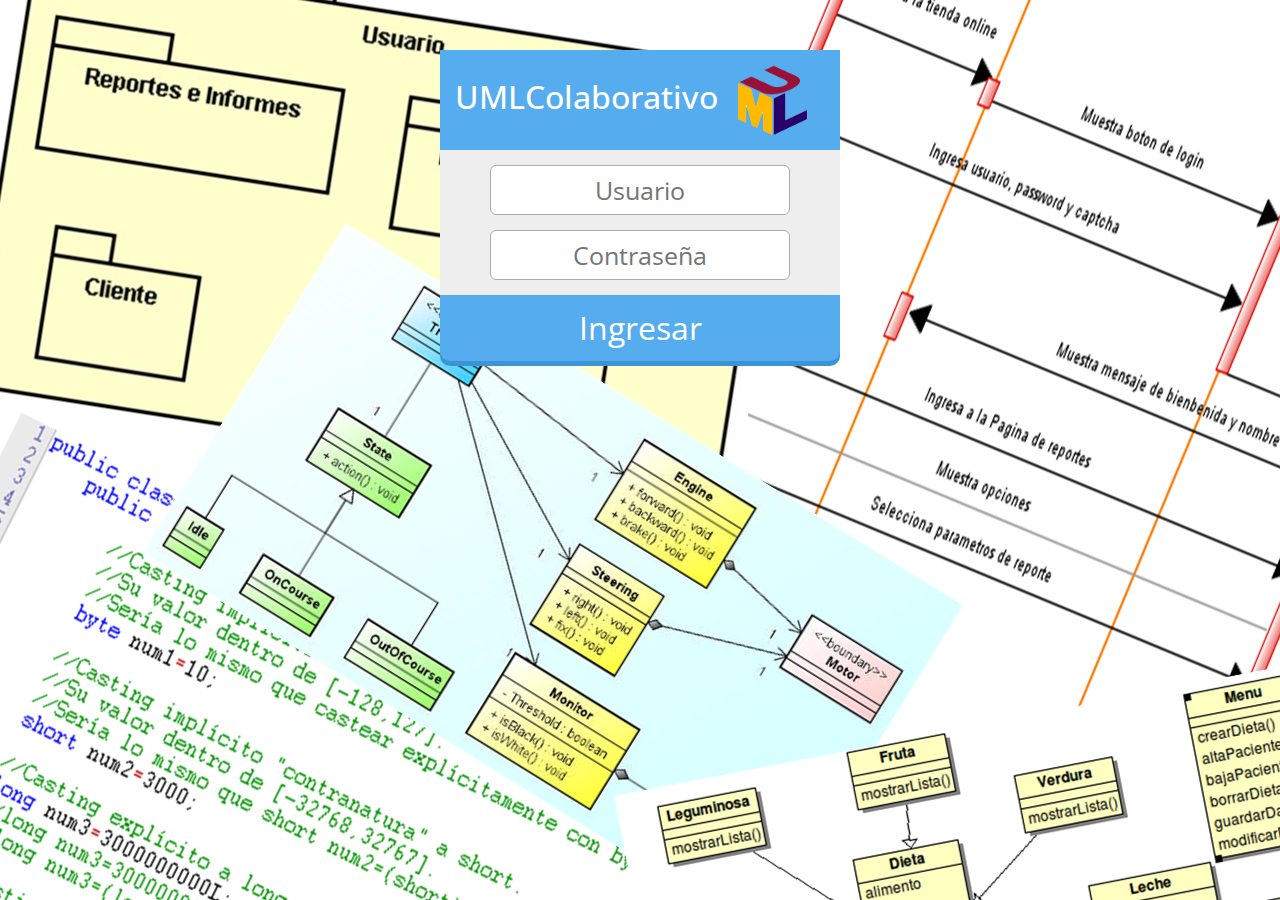
<file: src/main/resources/static/index.html>
<html>

    <head>
        <meta charset="utf-8">
        <title>UML Colaborativo</title>
        <link rel='stylesheet prefetch' href='https://maxcdn.bootstrapcdn.com/bootstrap/3.3.6/css/bootstrap.min.css'>
        <link rel="stylesheet" type="text/css" href="styles.css">
        <link rel="stylesheet" type="text/css" href="login.css">
        <script src="https://ajax.googleapis.com/ajax/libs/jquery/3.1.1/jquery.min.js"></script>
        <script src="https://cdnjs.cloudflare.com/ajax/libs/jquery/3.1.0/jquery.min.js"></script>
        <script src="login.js"></script>
        <script src="sha1.js"></script>

    </head>

    <body class="fondo">

        <div id="login">
            <h1 id="header">UMLColaborativo
                <img src="Imagenes/uml-logo.png" alt="UML logo" style="width:100px;height:80px;"></h1>
            <form>
                <input type="text" placeholder="Usuario" id="username"></input>
                <br/>
                <input id="passwd" type="password" placeholder="Contraseña"></input>
                <br/>
                <input type="button" value="Ingresar" id="button" onclick="validar()"></input>
                <div id="mensaje">
                    <div class="alert alert-danger">
                        <button id="x" onclick="hideMessage()" type="button" class="btn btn-link">x</button>
                        <strong>Por favor, intentelo de nuevo.</strong>
                        <br/>
                        Los datos ingresados son incorrectos.
                    </div>
                </div>
            </form>
        </div>

    </body>

</html>
</file>
<file: src/main/resources/static/styles.css>
@import url(http://fonts.googleapis.com/css?family=Open+Sans);

.fondo {
  background: url(Imagenes/fondoInicio.png);
  font-family: 'Open Sans', 'sans-serif';
  font-size: 30px;
}
/* div surrounding login form */
#login {
  background-color: #eee;
  opacity: 1;
  height: 280px;
  width: 400px;
  border-radius: 10px;
  margin: 0 auto;
  margin-top: 50px;
  padding: 0;
  text-align: center;
}

/* form header */
h1 {
  font-size: 32px;
  padding: 10px;
  margin: 0;
  color: #FFFFFF;
  background-color: #55acee;
  margin-bottom: 15px;
}

h2{
  font-size: 25px;
  padding: 10px;
  margin: 0;
  color: #FFFFFF;
  background-color: #55acee;
  margin-bottom: 15px;
}


/* Message alert */
.alert-danger {
    color: #a94442;
    background-color: #f2dede;
    border-color: #ebccd1;
}

.alert {
    padding: 15px;
    margin-bottom: 20px;
    border: 2px solid transparent;
    border-radius: 4px;
    font-size: 20px;
}
* {
    -webkit-box-sizing: border-box;
    -moz-box-sizing: border-box;
    box-sizing: border-box;
}
.close {
    float: right;
    font-size: 21px;
    font-weight: 700;
    line-height: 1;
    color: #000;
    text-shadow: 0 1px 0 #fff;
    filter: alpha(opacity=20);
    opacity: .2;
}
hr{
    color: brown;
    width:80%;
    border: solid;
}
/* diagrams */
#lienzo{
    border:2px solid #000000;
    padding: 0px;
    margin: auto;
    display: block;

}
#cabecera {
    background-color: #55acee;
    width: 100%;
    height:78px;

}
#menu {
  float: left;
  width: 20%;
}

#contenido {
  float: left;
  width: 80%;
}
#contenido #principal{
  float: left;
  width: 80%;
}
/* canvas draggable*/
.draggable {
  border-radius: 30px;
  background: burlywood;
  width: 100px;
  height: 50px;
  padding: 0.5em;
  float: left;
  margin: 10px 10px 10px 0;
  text-align: center;
  display: inline-block;
}
ul {
  padding: .2em .2em .3em .2em;
  width: 100px;
}
</file>
<file: src/main/resources/static/login.css>
@import url(http://fonts.googleapis.com/css?family=Open+Sans);

.fondo {
  background: url(Imagenes/fondoInicio.png);
  font-family: 'Open Sans', 'sans-serif';
  font-size: 30px;
}
/* div surrounding login form */
#login {
  background-color: #eee;
  opacity: 1;
  height: 280px;
  width: 400px;
  border-radius: 10px;
  margin: 0 auto;
  margin-top: 50px;
  padding: 0;
  text-align: center;
}

/* form header */
h1 {
  font-size: 32px;
  padding: 10px;
  margin: 0;
  color: #FFFFFF;
  background-color: #55acee;
  margin-bottom: 15px;
}

h2{
  font-size: 25px;
  padding: 10px;
  margin: 0;
  color: #FFFFFF;
  background-color: #55acee;
  margin-bottom: 15px;
}
/* text fields */
input:not([type="button"]) {
  width: 300px;
  height: 50px;
  border-radius: 6px;
  border: 1px solid #acacac;
  margin-bottom: 15px;
  text-align: center;
  -webkit-transition: all .5s;
  -moz-transition: all .5s;
  transition: all .5s;
  font-size: 25px;
}

input:not([type="button"]):focus {
  color: #55acee;
  width: 370px;
  border: 1px solid #55acee;
  outline: none;
  font-size: 32px;
}

/* submit button */
input[type="button"] {
  font-size: 32px;
  color: #fff;
  background-color: #55acee;
  box-shadow: 0 5px 0 0 #3C93D5;
  border: none;
  padding: 10px;
  width: 400px;
  display: inline-block;
  position: relative;
  outline: none;
  border-bottom-left-radius: 10px;
  border-bottom-right-radius: 10px;
}

input[type="button"]:active {
  box-shadow: 0 1px 0 0 #3C93D5;
  -webkit-transform: translate(0,5px);
  -moz-transform: translate(0,5px);
  transform: translate(0,5px);
}
</file>
